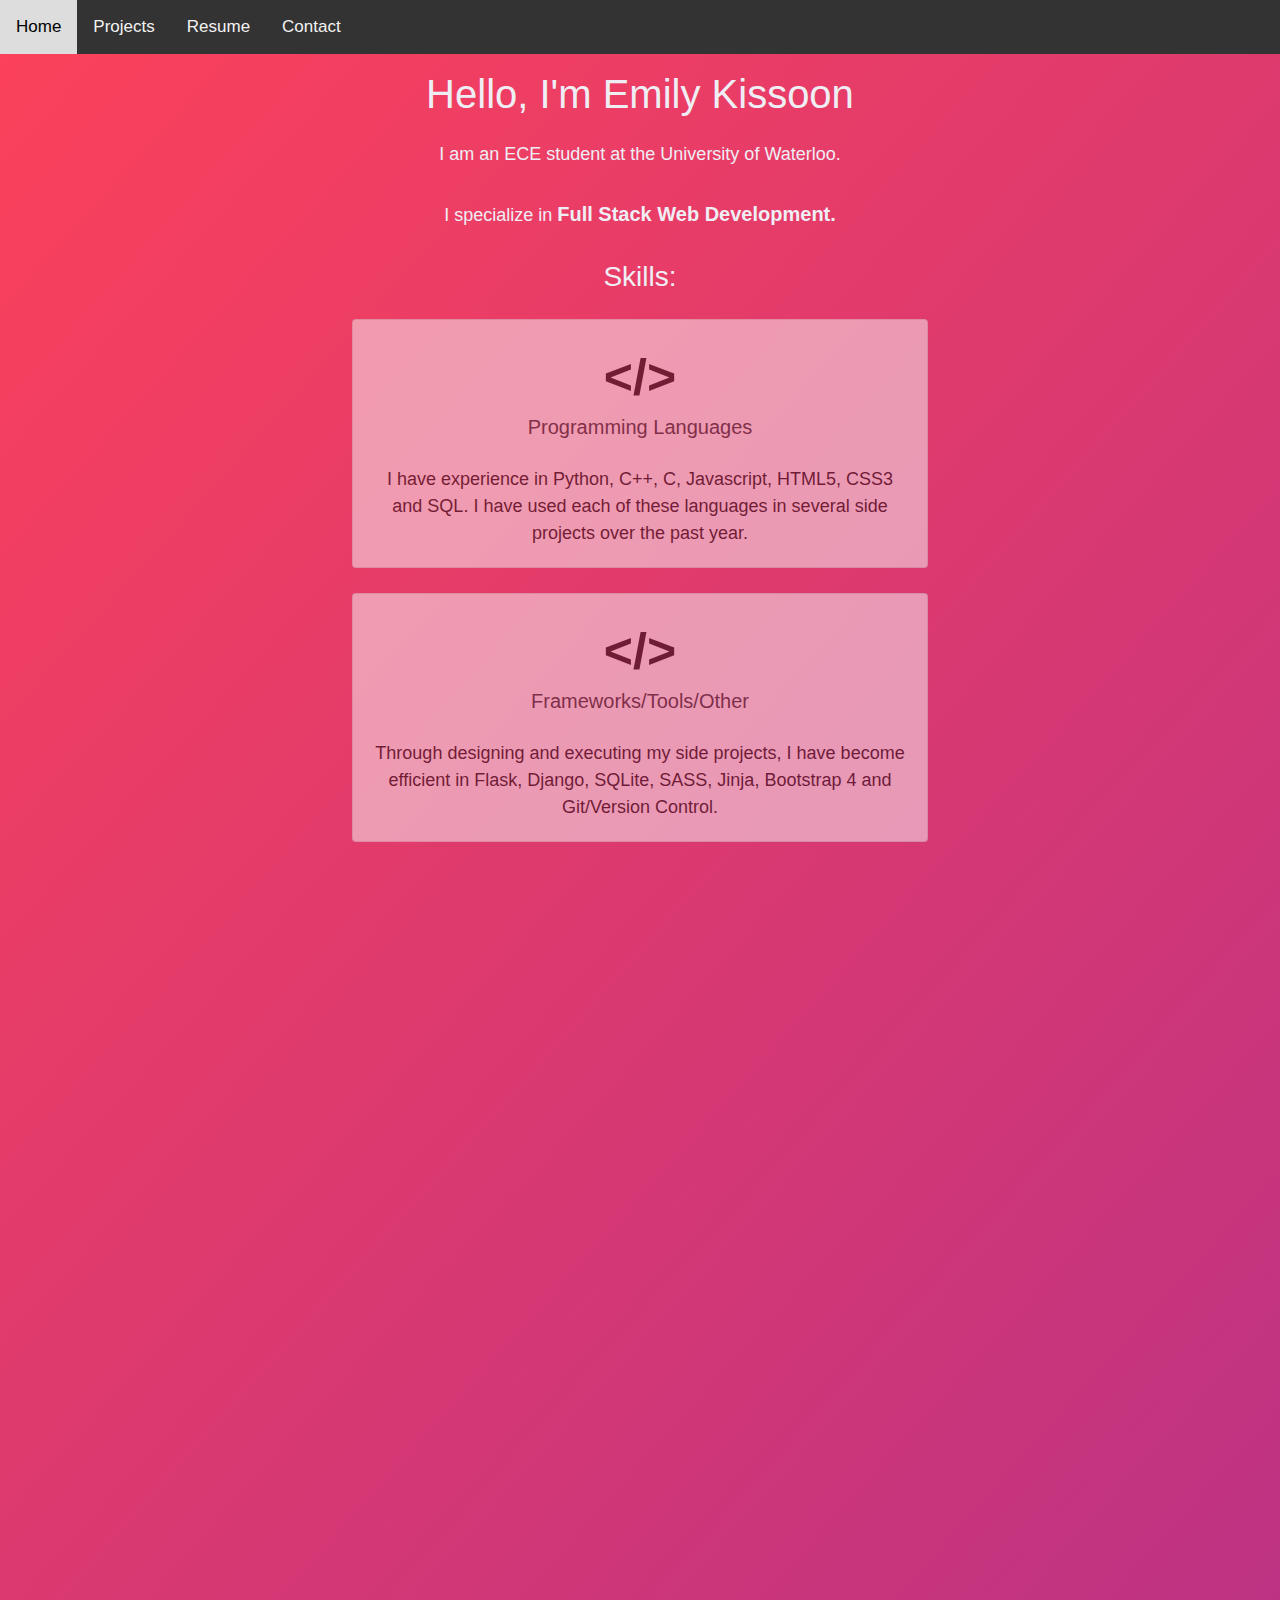
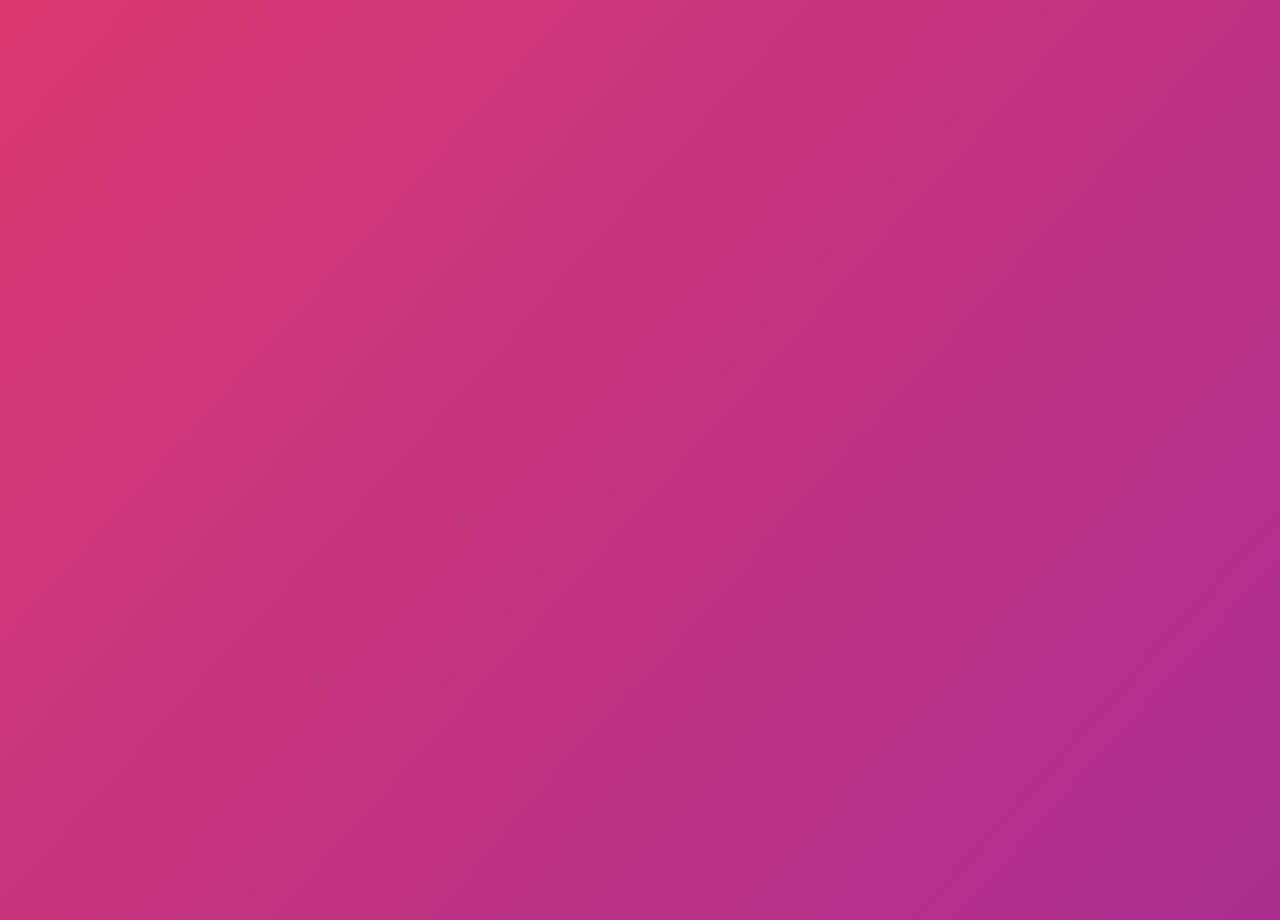
<file: index.html>
<!DOCTYPE html>

<html lang="en">
    <head>
        <meta name="viewport" content="width=device-width, initial-scale=1">
        <link rel="stylesheet" href="https://cdnjs.cloudflare.com/ajax/libs/font-awesome/4.7.0/css/font-awesome.min.css">
        <link href="https://stackpath.bootstrapcdn.com/bootstrap/4.5.0/css/bootstrap.min.css" rel="stylesheet">
        <link href="styles.css" rel="stylesheet">
        <title>Emily Kissoon</title>
    </head>
    <body>
        <div class="menu" id="myMenu">
            <a href="index.html">Home</a>
            <a href="projects.html">Projects</a>
            <a href="resume.html">Resume</a>
            <a href="contacts.html">Contact</a>
            <a href="javascript:void(0);" class="icon" onclick="responsive_class()">
                <i class="fa fa-bars"></i>
            </a>
            <!--<a id="header" href="home.html">Emily Kissoon</a>-->
        </div>
        <div class="container-fluid">
            <div class="background">
                <div class="cube"></div>
                <div class="cube"></div>
                <div class="cube"></div>
                <div class="cube"></div>
                <div class="cube"></div>
            </div>
            <section class="main">
                <h1>Hello, I'm Emily Kissoon</h1>
                <p>I am an ECE student at the University of Waterloo.</p>
                <p>I specialize in <span style="font-weight: bolder; font-size: 20px">Full Stack Web Development.</span></p>
                <h3>Skills:</h3>
                <div class="m card bg-light mb-3" style="max-width: 36rem;">
                    <div class="card-body">
                        <span class="code">&lt;/&gt;</span>
                        <h5 class="card-title">Programming Languages</h5>
                        <p class="card-text" style="color:black">I have experience in Python, C++, C, Javascript, HTML5, CSS3
                            and SQL. I have used each of these languages in several side projects over the past year.</p>
                    </div>
                </div>
                <div class="m card bg-light mb-3" style="max-width: 36rem;">
                    <div class="card-body">
                        <span class="code">&lt;/&gt;</span>
                        <h5 class="card-title">Frameworks/Tools/Other</h5>
                        <p class="card-text" style="color:black">Through designing and executing my side projects, I have become
                            efficient in Flask, Django, SQLite, SASS, Jinja, Bootstrap 4 and Git/Version Control.</p>
                    </div>
                </div>
            </section>
        </div>
        <script>
            function responsive_class() {
                var x = document.getElementById("myMenu");
                if (x.className === "menu") {
                    x.className += " responsive";
                } else {
                    x.className = "menu";
                }
            }
        </script>
    </body>
</html>
</file>
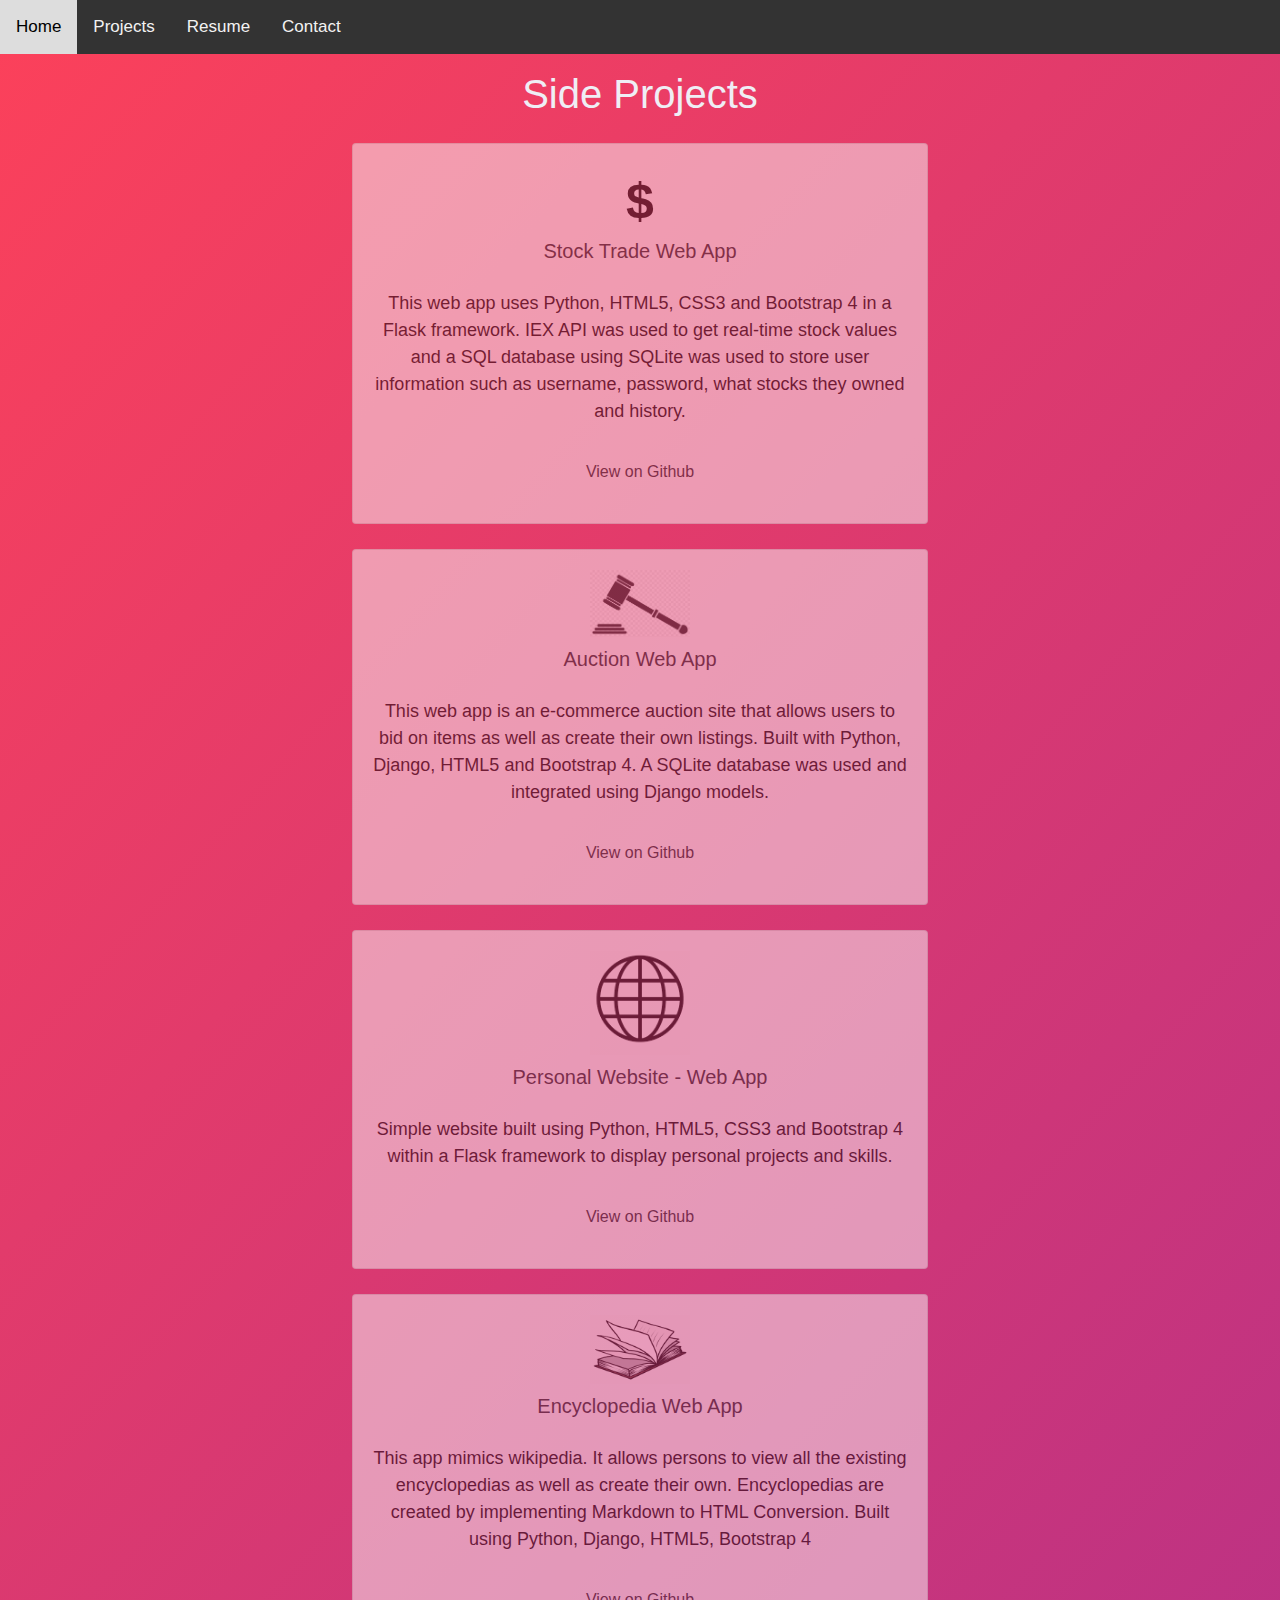
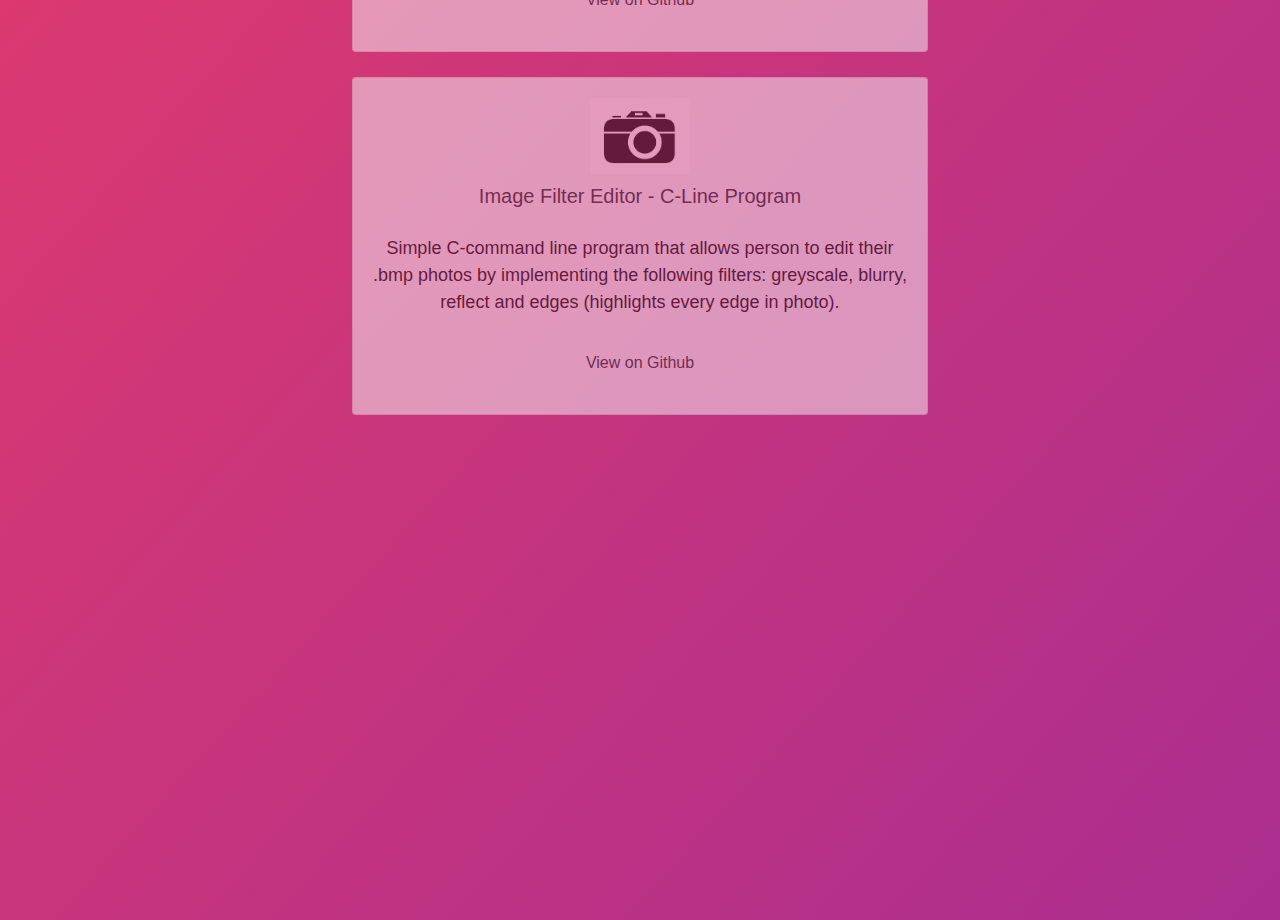
<file: projects.html>
<!DOCTYPE html>

<html lang="en">
<head>
    <meta name="viewport" content="width=device-width, initial-scale=1">
    <link rel="stylesheet" href="https://cdnjs.cloudflare.com/ajax/libs/font-awesome/4.7.0/css/font-awesome.min.css">
    <link href="https://stackpath.bootstrapcdn.com/bootstrap/4.5.0/css/bootstrap.min.css" rel="stylesheet">
    <link href="styles.css" rel="stylesheet">
    <title>Emily Kissoon</title>
</head>
<body>
<div class="menu" id="myMenu">
    <a href="index.html">Home</a>
    <a href="projects.html">Projects</a>
    <a href="resume.html">Resume</a>
    <a href="contacts.html">Contact</a>
    <a href="javascript:void(0);" class="icon" onclick="responsive_class()">
        <i class="fa fa-bars"></i>
    </a>
    <!--<a id="header" href="home.html">Emily Kissoon</a>-->
</div>
<div class="container-fluid">
    <div class="background">
        <div class="cube"></div>
        <div class="cube"></div>
        <div class="cube"></div>
        <div class="cube"></div>
        <div class="cube"></div>
    </div>
    <section class="main">
        <h1>Side Projects</h1>
        <div class="m card bg-light mb-3" style="max-width: 36rem;">
            <div class="card-body">
                <span class="code">$</span>
                <h5 class="card-title">Stock Trade Web App</h5>
                <p class="card-text" style="color:black">This web app uses Python, HTML5, CSS3 and Bootstrap 4 in a
                    Flask framework. IEX API was used to get real-time stock values and a SQL database using SQLite was
                    used to store user information such as username, password, what stocks they owned and history.</p>
                <a href="https://github.com/Emilykissoon/stocks" class="btn btn-light">View on Github</a>
            </div>
        </div>
        <div class="m card bg-light mb-3" style="max-width: 36rem;">
            <div class="card-body">
                <img src="auction.png" width="100px" style="padding-bottom: 10px">
                <h5 class="card-title">Auction Web App</h5>
                <p class="card-text" style="color:black">This web app is an e-commerce auction site that allows users to
                    bid on items as well as create their own listings. Built with Python, Django, HTML5 and Bootstrap 4.
                    A SQLite database was used and integrated using Django models.</p>
                <a href="https://github.com/Emilykissoon/auctions" class="btn btn-light">View on Github</a>
            </div>
        </div>
        <div class="m card bg-light mb-3" style="max-width: 36rem;">
            <div class="card-body">
                <img src="website.png" width="100px" style="padding-bottom: 10px">
                <h5 class="card-title">Personal Website - Web App</h5>
                <p class="card-text" style="color:black">Simple website built using Python, HTML5, CSS3 and Bootstrap 4
                    within a Flask framework to display personal projects and skills.</p>
                <a href="https://github.com/Emilykissoon/website" class="btn btn-light">View on Github</a>
            </div>
        </div>
        <div class="m card bg-light mb-3" style="max-width: 36rem;">
            <div class="card-body">
                <img src="wiki.png" width="100px" style="padding-bottom: 10px">
                <h5 class="card-title">Encyclopedia Web App</h5>
                <p class="card-text" style="color:black">This app mimics wikipedia. It allows persons to view all the
                    existing encyclopedias as well as create their own. Encyclopedias are created by implementing
                    Markdown to HTML Conversion. Built using Python, Django, HTML5, Bootstrap 4</p>
                <a href="https://github.com/Emilykissoon/wiki" class="btn btn-light">View on Github</a>
            </div>
        </div>
        <div class="m card bg-light mb-3" style="max-width: 36rem;">
            <div class="card-body">
                <img src="filter.png" width="100px" style="padding-bottom: 10px">
                <h5 class="card-title">Image Filter Editor - C-Line Program</h5>
                <p class="card-text" style="color:black">Simple C-command line program that allows person to edit their
                    .bmp photos by implementing the following filters: greyscale, blurry, reflect and edges (highlights
                    every edge in photo).</p>
                <a href="https://github.com/Emilykissoon/filter" class="btn btn-light">View on Github</a>
            </div>
        </div>
    </section>
</div>
<script>
    function responsive_class() {
        var x = document.getElementById("myMenu");
        if (x.className === "menu") {
            x.className += " responsive";
        } else {
            x.className = "menu";
        }
    }
</script>
</body>
</html>
</file>
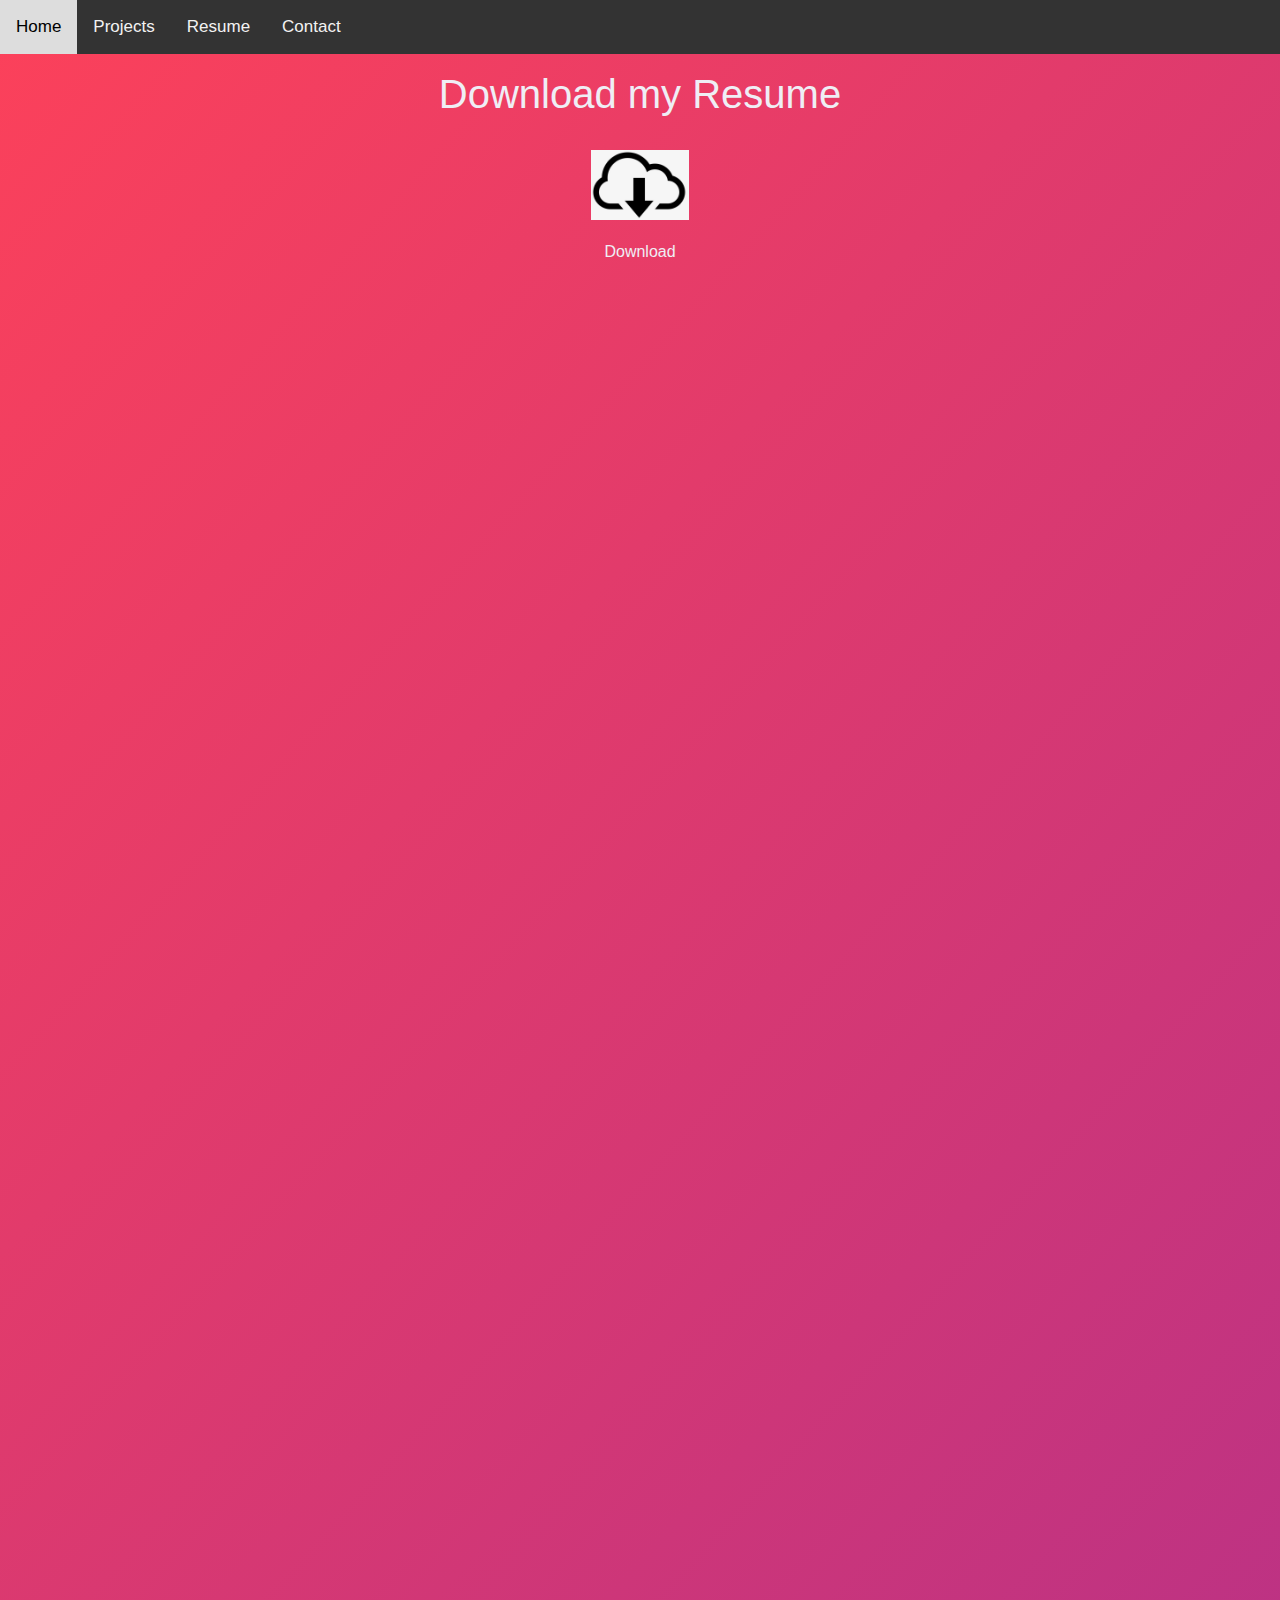
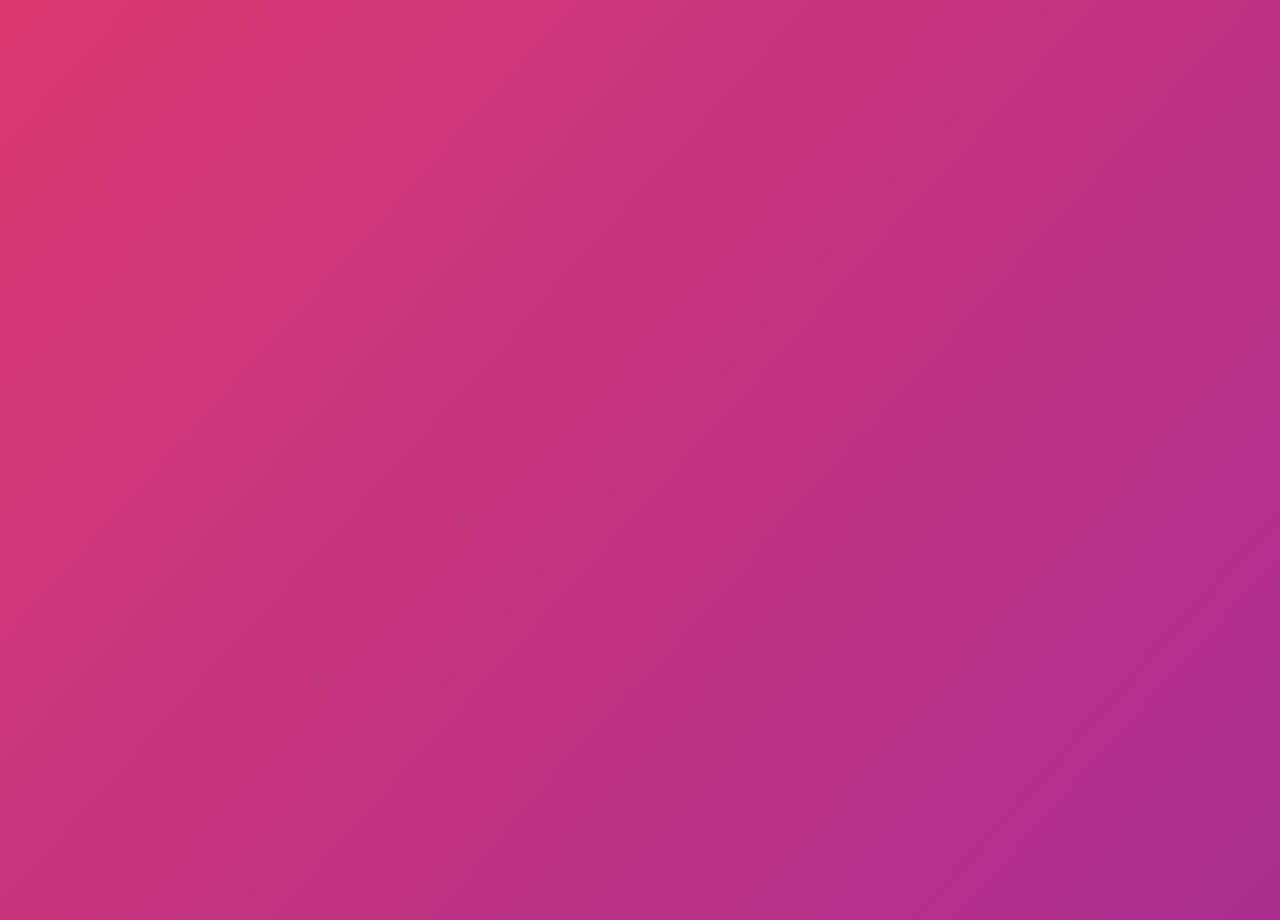
<file: resume.html>
<!DOCTYPE html>

<html lang="en">
<head>
    <meta name="viewport" content="width=device-width, initial-scale=1">
    <link rel="stylesheet" href="https://cdnjs.cloudflare.com/ajax/libs/font-awesome/4.7.0/css/font-awesome.min.css">
    <link href="https://stackpath.bootstrapcdn.com/bootstrap/4.5.0/css/bootstrap.min.css" rel="stylesheet">
    <link href="styles.css" rel="stylesheet">
    <title>Emily Kissoon</title>
</head>
<body>
<div class="menu" id="myMenu">
    <a href="index.html">Home</a>
    <a href="projects.html">Projects</a>
    <a href="resume.html">Resume</a>
    <a href="contacts.html">Contact</a>
    <a href="javascript:void(0);" class="icon" onclick="responsive_class()">
        <i class="fa fa-bars"></i>
    </a>
    <!--<a id="header" href="home.html">Emily Kissoon</a>-->
</div>
<div class="container-fluid">
    <div class="background">
        <div class="cube"></div>
        <div class="cube"></div>
        <div class="cube"></div>
        <div class="cube"></div>
        <div class="cube"></div>
    </div>
    <section class="main">
        <h1>Download my Resume</h1>
        <br>
        <a href="2A-resume.pdf" download>
            <img src="download.jpg" height="70px" alt="Download">
        </a>
        <div style="margin-top: 20px">
            <a class="resume" href="/static/auction.png" download>
                Download
            </a>
        </div>
    </section>
</div>
<script>
    function responsive_class() {
        var x = document.getElementById("myMenu");
        if (x.className === "menu") {
            x.className += " responsive";
        } else {
            x.className = "menu";
        }
    }
</script>
</body>
</html>
</file>
<file: styles.css>
.menu {
    background-color: #333;
    overflow: hidden;
    position: fixed;
    top: 0;
    width: 100%;
    z-index: 3;
}

html, body {
    margin: 0;
    font-family: 'Arial', sans-serif;
}

.container-fluid {
    margin-top: 30px;
    height: 100%;
    margin: 0%;
    padding: 0;
    width: 100%;
    background: #FFF;
}

.background {
    background: linear-gradient(132deg, #FC415A, #591BC5, #212335);
    background-size: 400% 400%;
    animation: Gradient 15s ease infinite;
    position: relative;
    height: 280vh;
    width: 100%;
    overflow: hidden;
    padding: 0;
    margin: 0px;
}

.cube {
    position: absolute;
    top: 80vh;
    left: 45vw;
    width: 10px;
    height: 10px;
    border: solid 1px #D7D4E4;
    transform-origin: top left;
    transform: scale(0) rotate(0deg) translate(-50%, -50%);
    animation: cube 12s ease-in forwards infinite;
}

.cube:nth-child(2n) {
    border-color: #FFF;
}

.cube:nth-child(2) {
    animation-delay: 2s;
    left: 25vw;
    top: 40vh;
}

.cube:nth-child(3) {
    animation-delay: 4s;
    left: 75vw;
    top: 50vh;
}

.cube:nth-child(4) {
    animation-delay: 6s;
    left: 90vw;
    top: 10vh;
}

.cube:nth-child(5) {
    animation-delay: 8s;
    left: 10vw;
    top: 85vh;
}

.cube:nth-child(6) {
    animation-delay: 10s;
    left: 50vw;
    top: 10vh;
}

/* Animate Background*/
@keyframes Gradient {
    0% {
        background-position: 0% 50%;
    }
    50% {
        background-position: 100% 50%;
    }
    100% {
        background-position: 0% 50%;
    }
}

@keyframes cube {
    from {
        transform: scale(0) rotate(0deg) translate(-50%, -50%);
        opacity: 1;
    }
    to {
        transform: scale(20) rotate(960deg) translate(-50%, -50%);
        opacity: 0;
    }
}


.menu a {
    float: left;
    display: block;
    color: #f2f2f2;
    text-align: center;
    padding: 14px 16px;
    text-decoration: none;
    font-size: 17px;
}

.menu a:hover {
    background-color: #ddd;
    color: black;
}

.menu a.active {
    color: black;
    background-color: #ddd;
}

.menu .icon {
    display: none;
}

.main {
    position: absolute;
    text-align: center;
    top: 0%;
    left: 0%;
    width: 100%;
    padding: 0;
    margin-top: 70px;
}

.main h1 {
    text-align: center;
    color: #EFEEF5;
}

.main h3 {
    text-align: center;
    padding-top: 15px;
    color: #EFEEF5;
}

.main p {
    text-align: center;
    font-size: 18px;
    padding-top: 15px;
    color: #EFEEF5;
}

#centre-table {
    margin-left: auto;
    margin-right: auto;
    text-align: center;
    font-size: 18px;
    padding-top: 20px;
    color: #EFEEF5;
    list-style-type: circle;
    list-style-position: inside;
}

@media screen and (max-width: 320px) {
    .background {
        color: gray;
    }
}

@media screen and (max-width: 600px) {
    .menu a:not(:first-child) {
        display: none;
    }

    .menu a.icon {
        float: right;
        display: block;
    }
}

@media screen and (max-width: 600px) {
    /*#header {*/
    /*    display:none;*/
    /*}*/
    .menu.responsive {
        position: relative;
    }

    .menu.responsive a.icon {
        position: absolute;
        right: 0;
        top: 0;
    }

    .background {
        z-index: 0;
    }

    .main h1 {
        margin-top: 25%;
    }

    .menu.responsive a {
        float: none;
        display: block;
        text-align: left;
    }
}

.resume:link {
    color: #EFEEF5;
}

.resume:hover {
    text-decoration: underline;
}

.main a {
    padding: 18px;
}

#img {
    margin-left: auto;
    margin-right: auto;
    display: block;
}

#about {
    text-align: left;
    margin-left: 8px;
}

.m {
    margin-top: 25px;
    margin-left: auto;
    margin-right: auto;
    opacity: 0.5;
}

.m:hover {
    opacity: 1.0;
}

.code {
    font-size: 50px;
    font-weight: bold;
    color: black;
}
</file>
